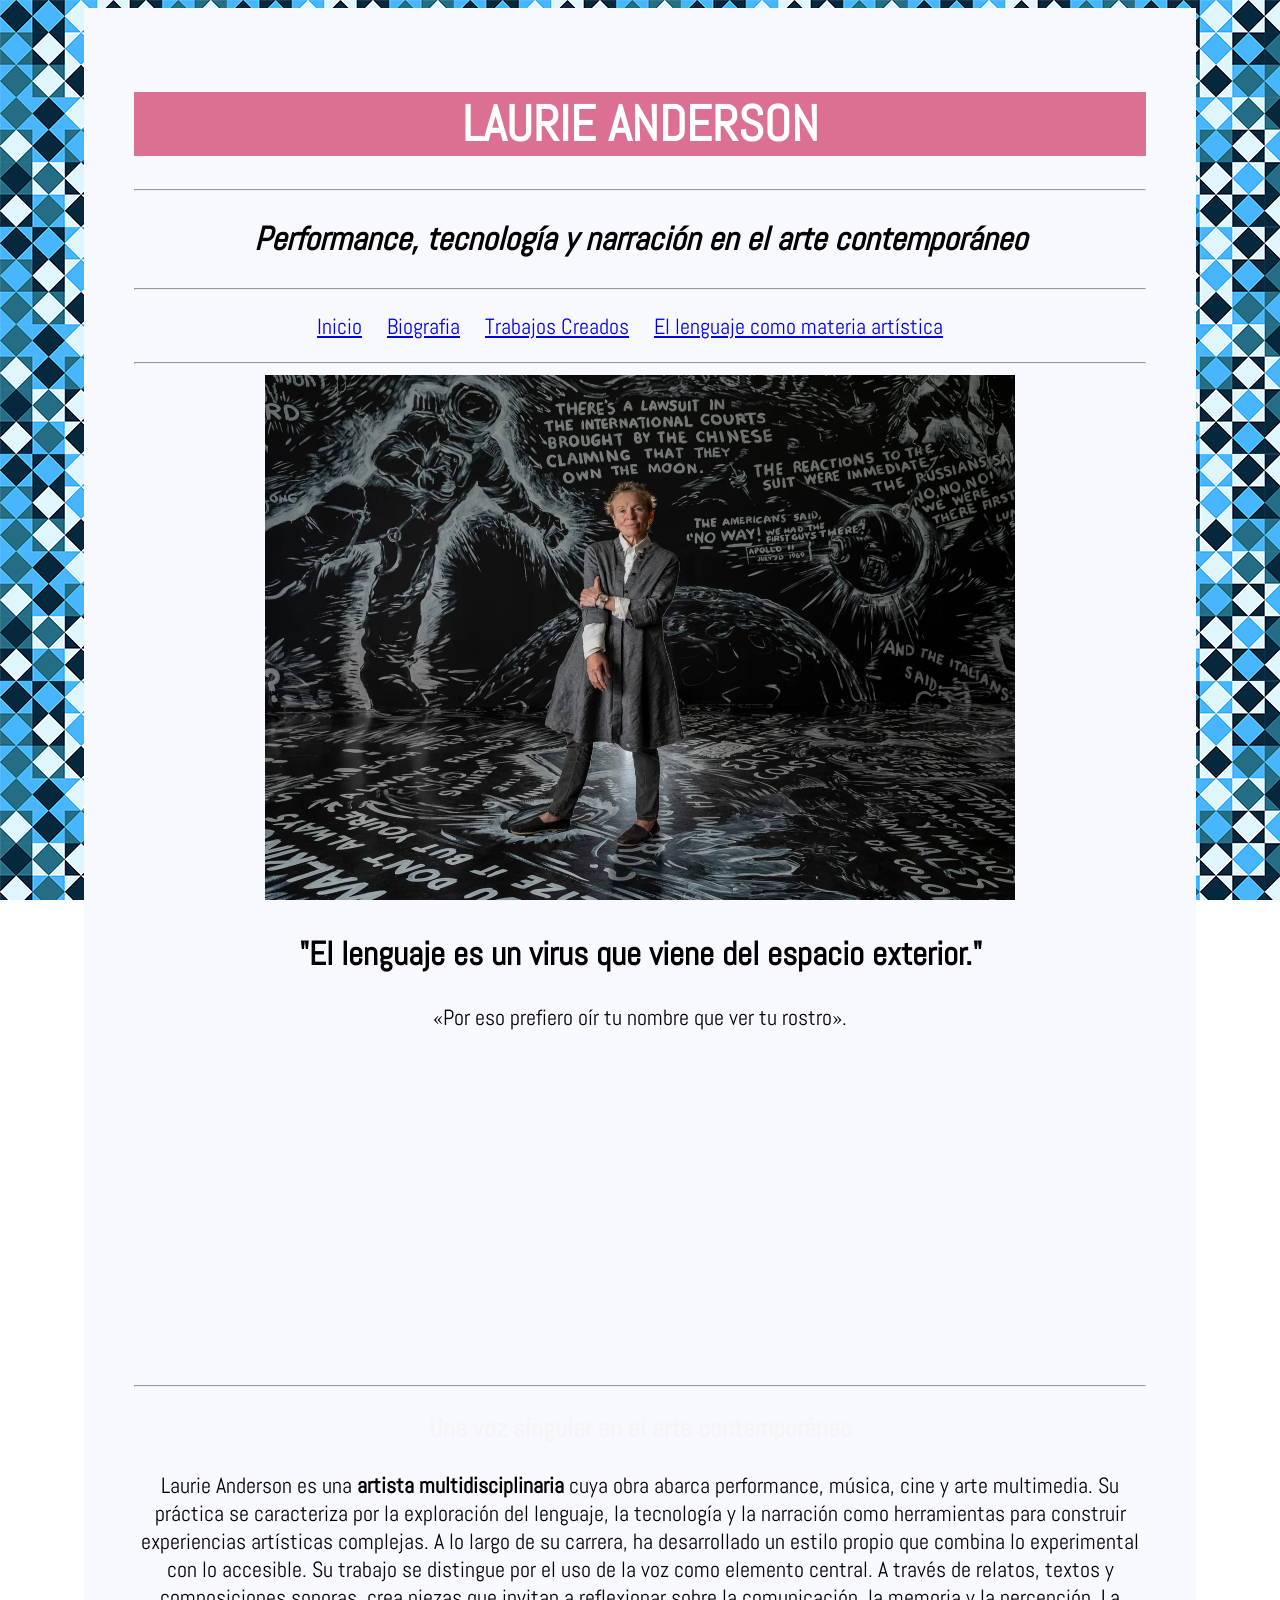
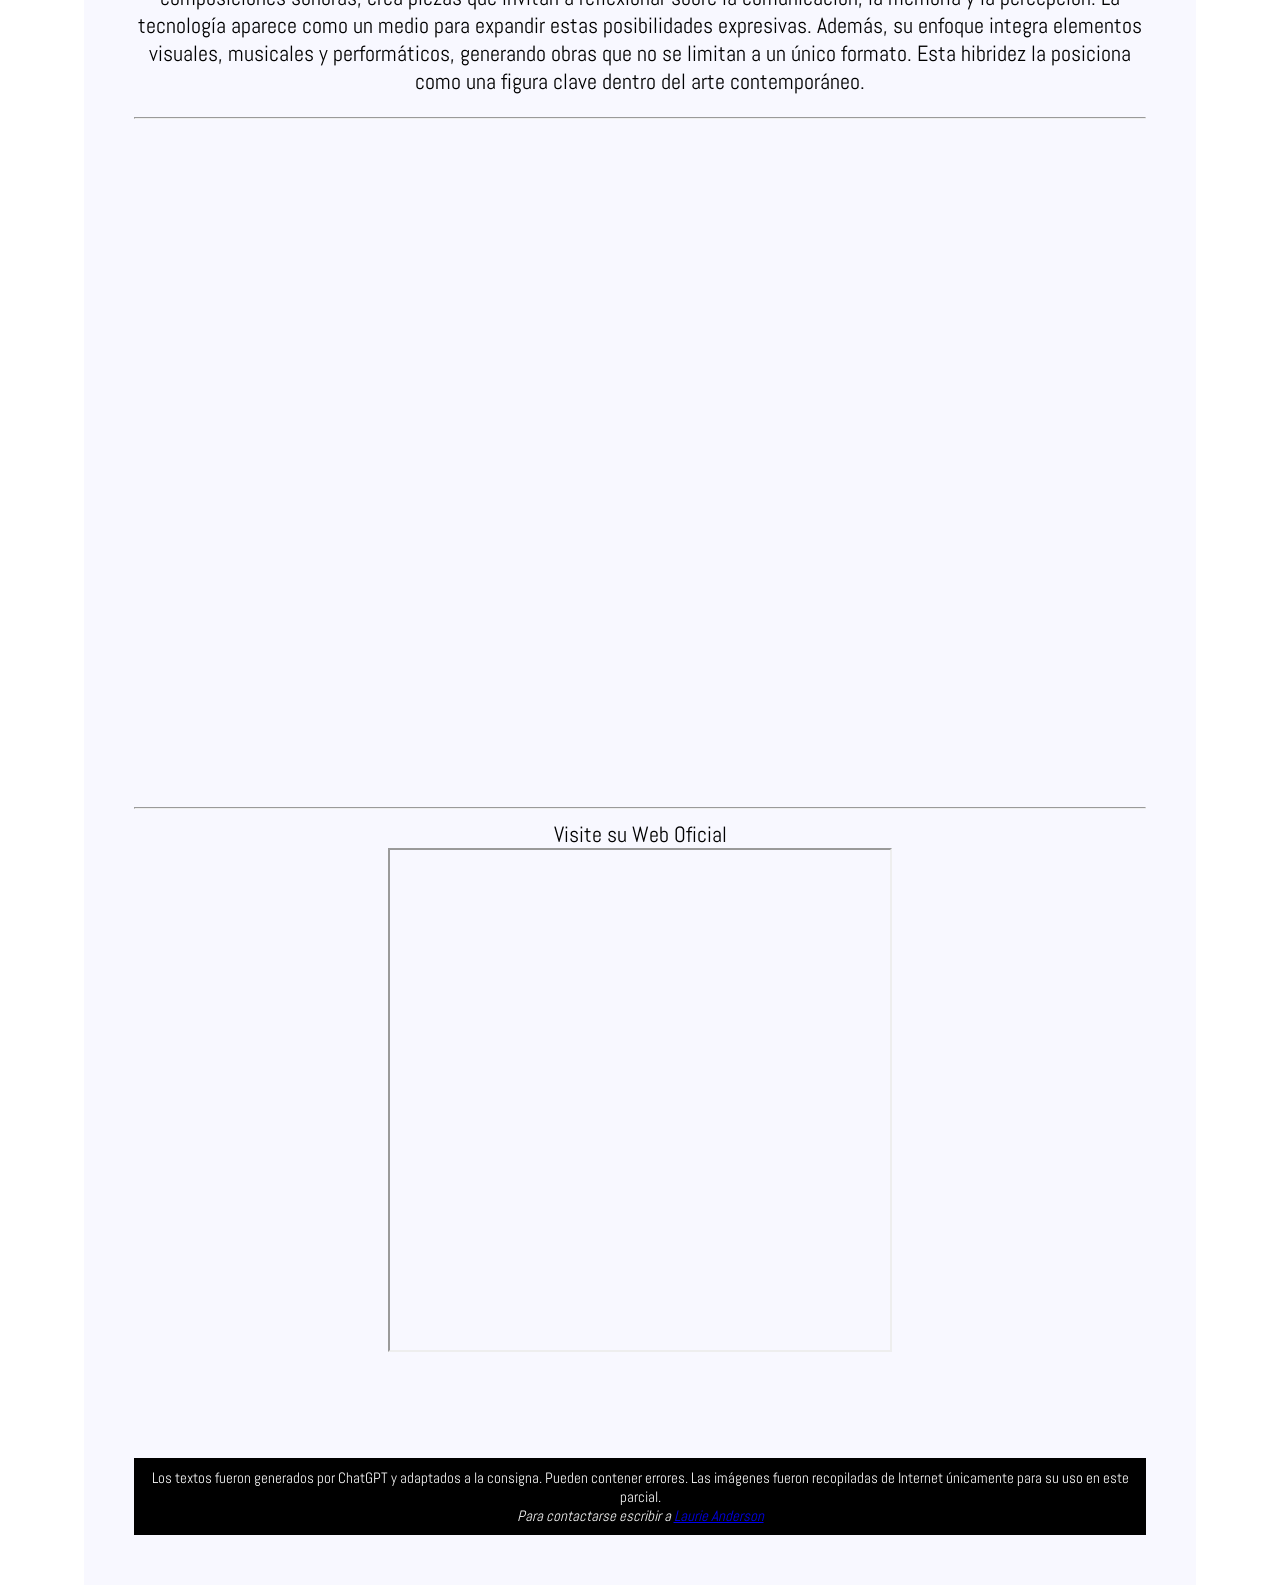
<file: index.html>
<!DOCTYPE html>
<html lang="es">
<head>
	<meta charset="utf-8">
	<meta name="viewport" content="width=device-width, initial-scale=1">
	<title>Laurie Anderson y su arte</title>
	<link rel="preconnect" href="https://fonts.googleapis.com">
    <link rel="preconnect" href="https://fonts.gstatic.com" crossorigin>
    <link href="https://fonts.googleapis.com/css2?family=Abel&display=swap" rel="stylesheet">
	 <link href="css/estilos.css" rel="stylesheet">
</head>
<body>
	<div class="contenedor">
		<header>
			<h1>LAURIE ANDERSON</h1>
			<hr>
			<h2><em>Performance, tecnología y narración en el arte contemporáneo</em></h2>
			<hr>
	
		</header>
		<nav>
	
			<ul class="menu">
				<li><a href="index.html">Inicio</a></li>
				<li><a href="biografia.html">Biografia</a></li>
				<li><a href="trabajos.html">Trabajos Creados</a></li>
				<li><a href="ellenguaje.html">El lenguaje como materia artística</a></li>
				
			</ul>
			<hr>
					<img src="img/laurie6.jpg" alt="laurie" height="525" width="750">
					<br>

		</nav>
		<main>
			<!-- corregido con ia-->
		<section>    
    <blockquote cite="https://es.wikipedia.org/wiki/Laurie_Anderson">
        <h2>"El lenguaje es un virus que viene del espacio exterior."</h2>
        <p>«Por eso prefiero oír tu nombre que ver tu rostro».</p>
    </blockquote>

    <aside>
        <iframe width="560" height="315" src="https://www.youtube.com/embed/1eTSL2kopP4?si=r3kSfjgJhQjzX08H" title="YouTube video player" frameborder="0" allow="accelerometer; autoplay; clipboard-write; encrypted-media; gyroscope; picture-in-picture; web-share" referrerpolicy="strict-origin-when-cross-origin" allowfullscreen></iframe>
    </aside>

<hr>
       <aside> 	<h3>Una voz singular en el arte contemporáneo</h3>

<p>Laurie Anderson es una <strong>artista multidisciplinaria</strong> cuya obra abarca performance, música, cine y arte multimedia. Su práctica se caracteriza por la exploración del lenguaje, la tecnología y la narración como herramientas para construir experiencias artísticas complejas. A lo largo de su carrera, ha desarrollado un estilo propio que combina lo experimental con lo accesible.

Su trabajo se distingue por el uso de la voz como elemento central. A través de relatos, textos y composiciones sonoras, crea piezas que invitan a reflexionar sobre la comunicación, la memoria y la percepción. La tecnología aparece como un medio para expandir estas posibilidades expresivas.

Además, su enfoque integra elementos visuales, musicales y performáticos, generando obras que no se limitan a un único formato. Esta hibridez la posiciona como una figura clave dentro del arte contemporáneo.</p><hr>
</aside>
</section> 
<iframe width="1120" height="660" src="https://www.youtube.com/embed/Vzt2p4XkKco?si=Zlcu8P-j3Z1R611k" title="YouTube video player" frameborder="0" allow="accelerometer; autoplay; clipboard-write; encrypted-media; gyroscope; picture-in-picture; web-share" referrerpolicy="strict-origin-when-cross-origin" allowfullscreen></iframe>

<hr>
Visite su Web Oficial
<br>
<iframe src="https://laurieanderson.com/" width="500" height="500"></iframe>
</div>
<div class="contenedor">
			<footer> Los textos fueron generados por ChatGPT y adaptados a la consigna. Pueden contener errores. Las imágenes fueron recopiladas de Internet únicamente para su uso en este parcial. 
			<address>Para contactarse escribir a <a href="mailto:laurie@artedigital.com">Laurie Anderson</a></address> 
			<!-- corregido con ia-->
		</footer>
	</div>
</body>
</html>
</file>
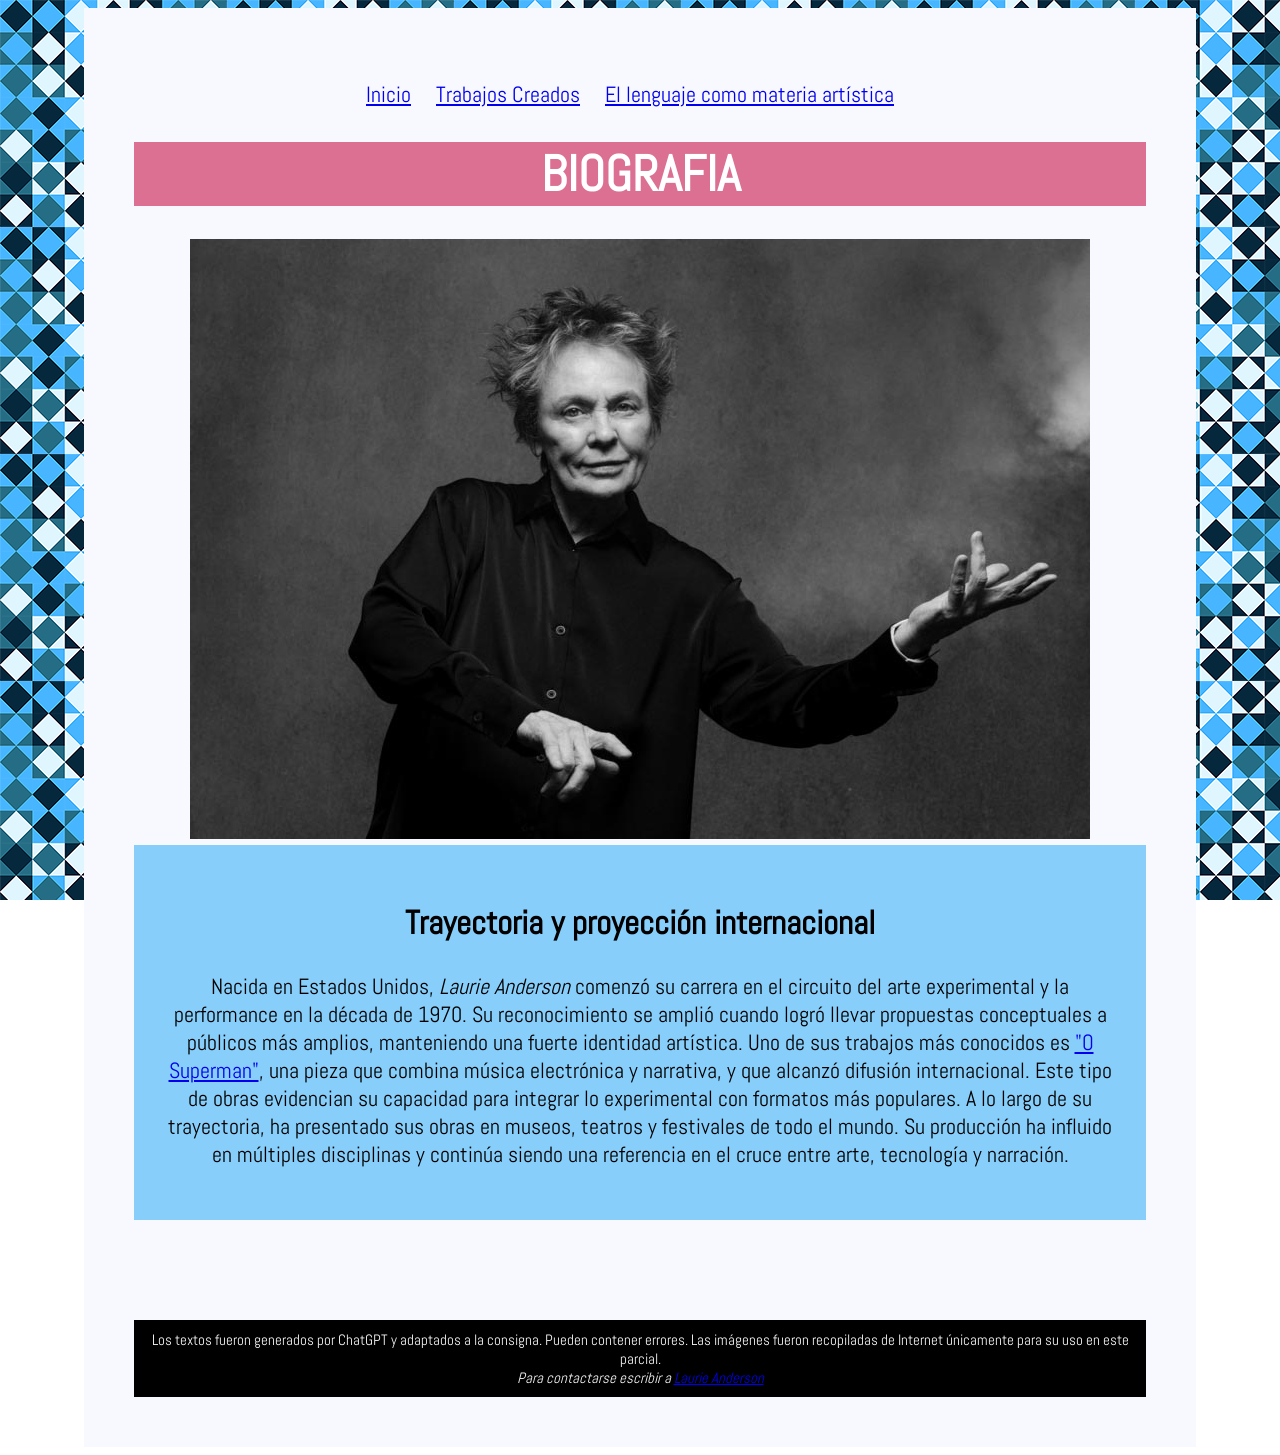
<file: biografia.html>
<!DOCTYPE html>

<html lang="es">

<head>

    <meta charset="UTF-8">
    <meta name="viewport" content="width=device-width, initial-scale=1">
    <title>Biografia</title>
    <link rel="preconnect" href="https://fonts.googleapis.com">
    <link rel="preconnect" href="https://fonts.gstatic.com" crossorigin>
    <link href="https://fonts.googleapis.com/css2?family=Abel&display=swap" rel="stylesheet">
     <link href="css/estilos.css" rel="stylesheet">
</head>

<body>
    <div class="contenedor">
 <ul class="menu">
   <li><a href="index.html">Inicio</a></li>
    <li><a href="trabajos.html">Trabajos Creados</a></li>
    <li><a href="ellenguaje.html">El lenguaje como materia artística</a></li>
</ul>
    <h1>BIOGRAFIA</h1>

   <section> <img src="img/anderson-1.jpg" alt="laurie"
    height="600" width="900">
   
<article> <h2>Trayectoria y proyección internacional</h2>

 <p>
Nacida en Estados Unidos, <em>Laurie Anderson</em> comenzó su carrera en el circuito del arte experimental y la performance en la década de 1970. Su reconocimiento se amplió cuando logró llevar propuestas conceptuales a públicos más amplios, manteniendo una fuerte identidad artística.

Uno de sus trabajos más conocidos es <a href="https://youtu.be/Vkfpi2H8tOE?si=rIwJZTuS_bqJP04x">"O Superman"</a>, una pieza que combina música electrónica y narrativa, y que alcanzó difusión internacional. Este tipo de obras evidencian su capacidad para integrar lo experimental con formatos más populares.

A lo largo de su trayectoria, ha presentado sus obras en museos, teatros y festivales de todo el mundo. Su producción ha influido en múltiples disciplinas y continúa siendo una referencia en el cruce entre arte, tecnología y narración.
</p>
</article>
</section>
</div>
<div class="contenedor">
            <footer> Los textos fueron generados por ChatGPT y adaptados a la consigna. Pueden contener errores. Las imágenes fueron recopiladas de Internet únicamente para su uso en este parcial. 
            <address>Para contactarse escribir a <a href="mailto:laurie@artedigital.com">Laurie Anderson</a></address>
        </footer>
    </div>
</body>
</html>
</file>
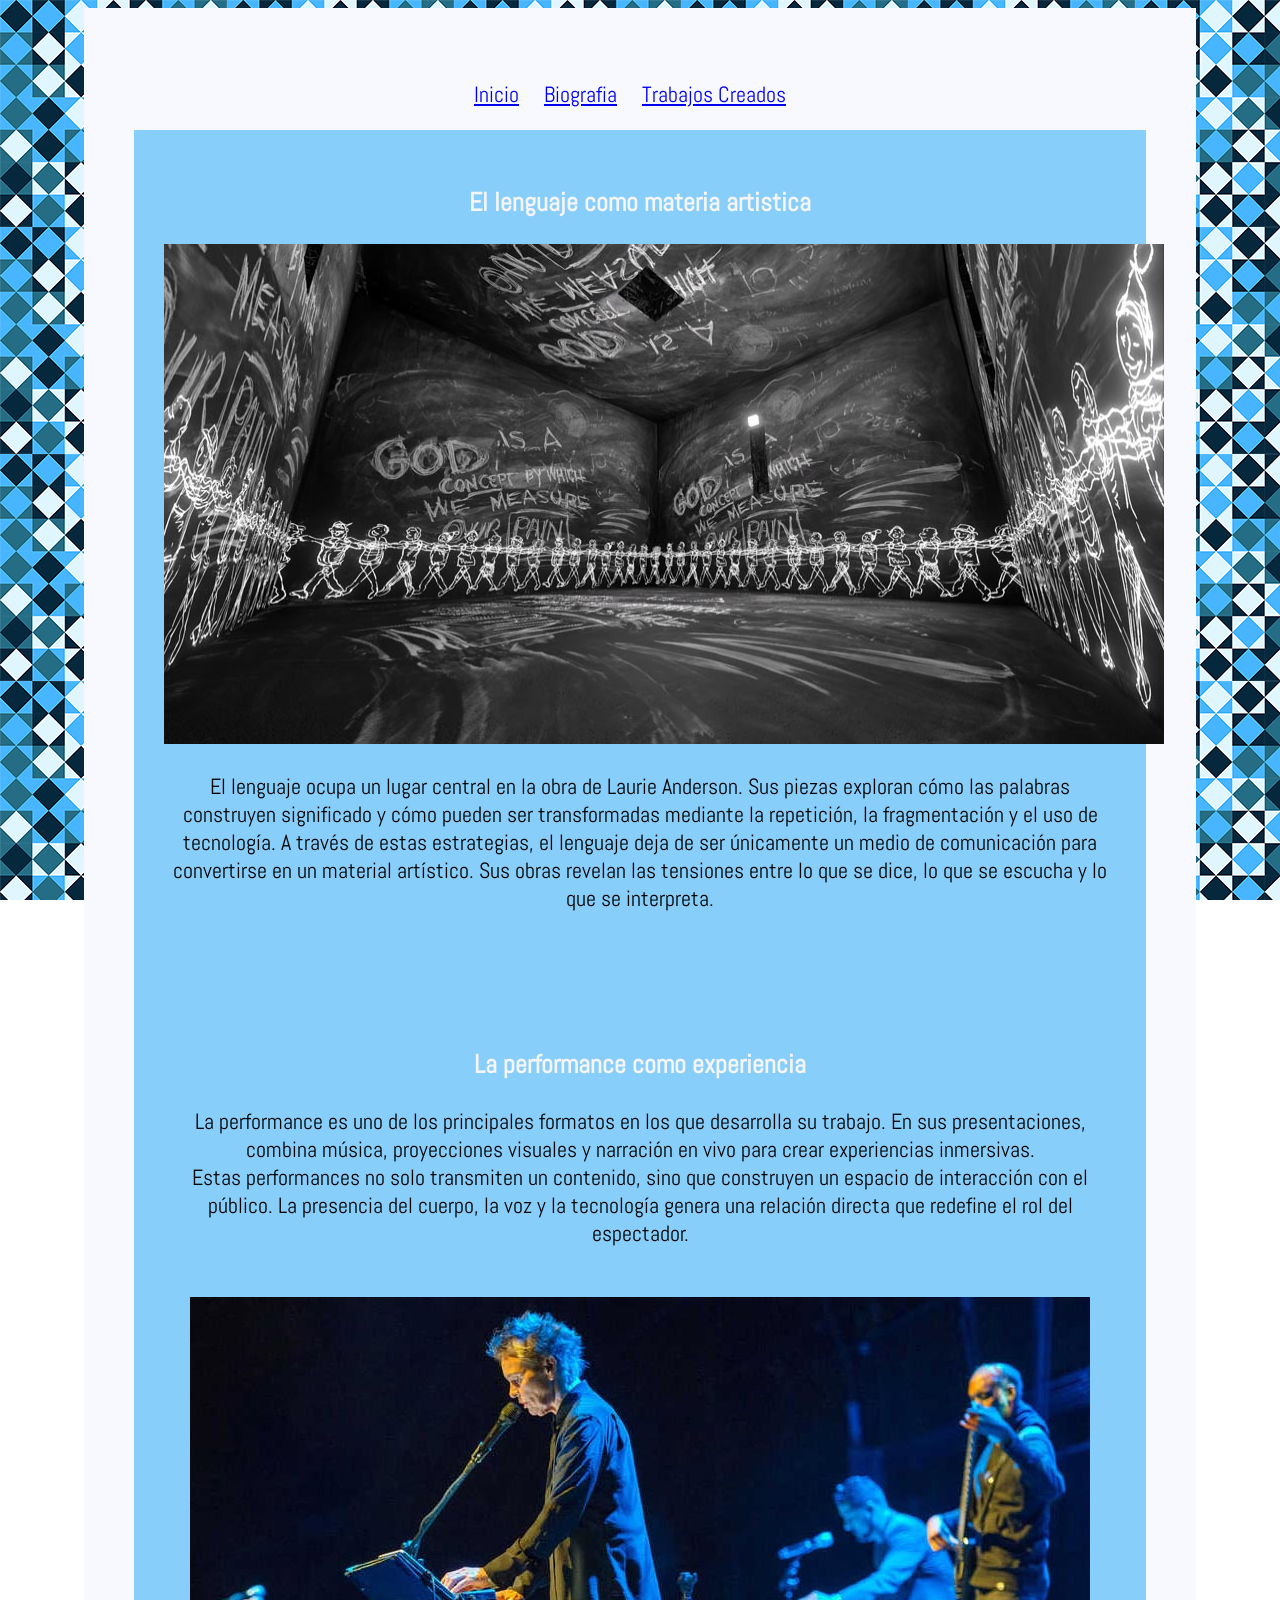
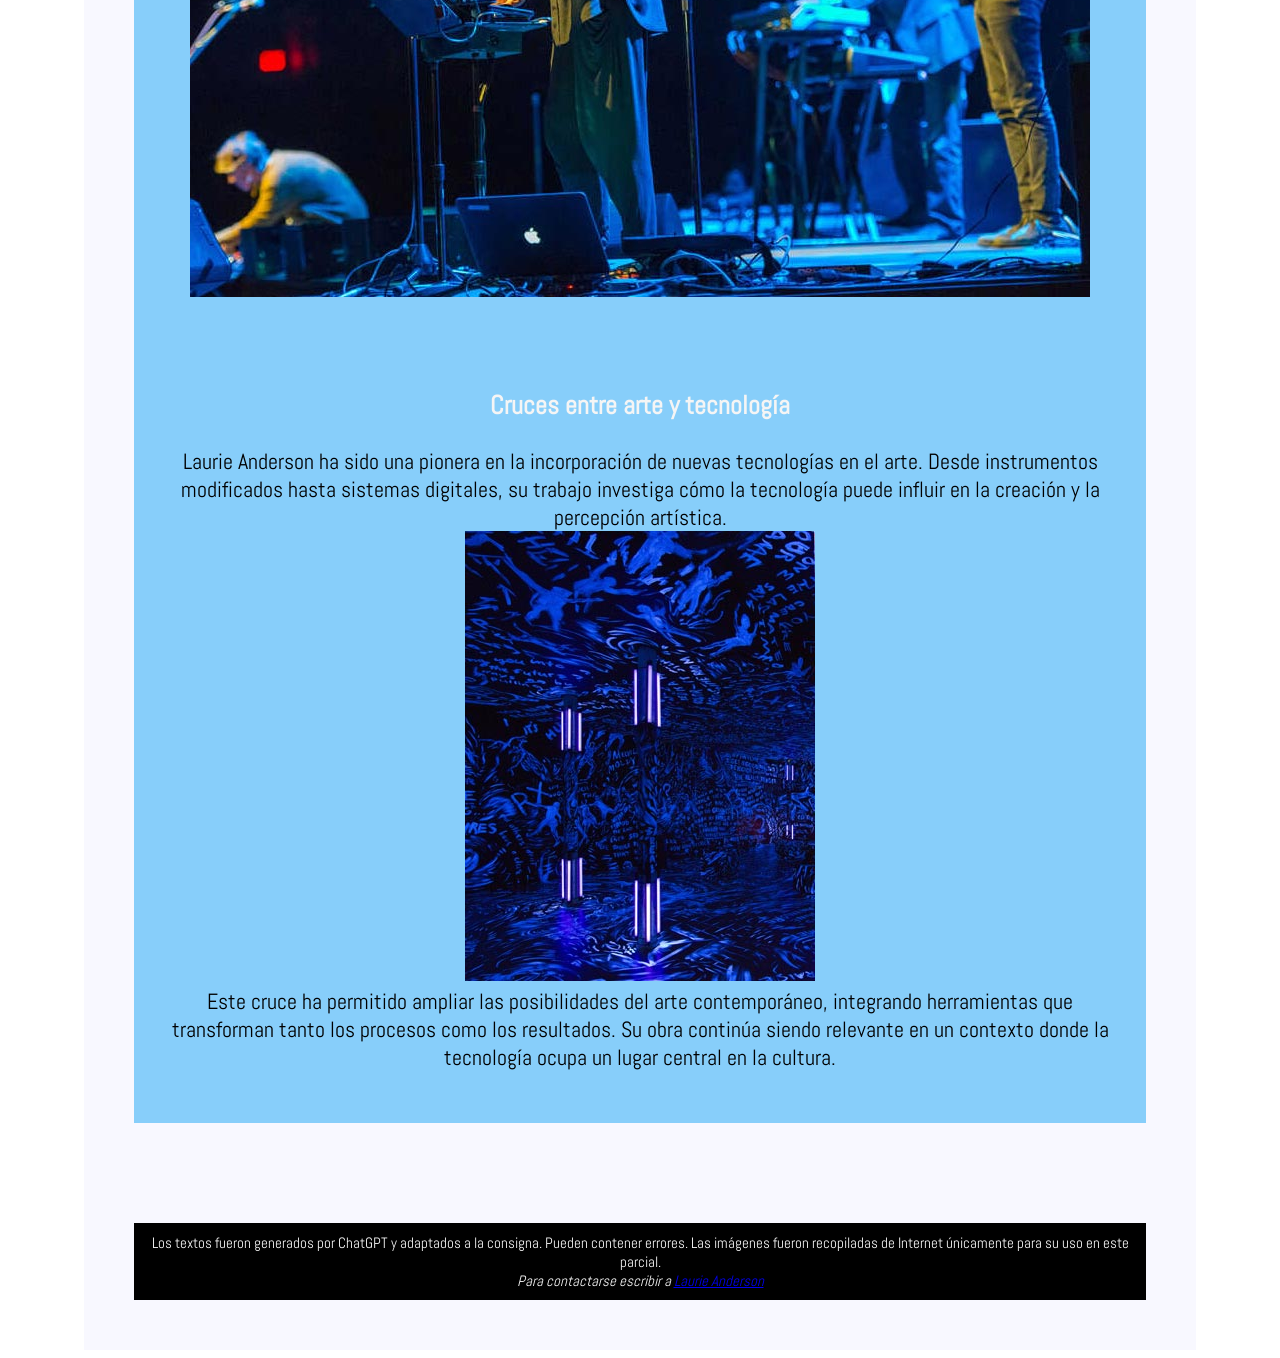
<file: ellenguaje.html>
<!DOCTYPE html>

<html lang="es">

<head>

    <meta charset="UTF-8">
    <meta name="viewport" content="width=device-width, initial-scale=1">
  <title>El lenguaje como materia artistica</title>
  <link rel="preconnect" href="https://fonts.googleapis.com">
    <link rel="preconnect" href="https://fonts.gstatic.com" crossorigin>
    <link href="https://fonts.googleapis.com/css2?family=Abel&display=swap" rel="stylesheet">
   <link href="css/estilos.css" rel="stylesheet">

</head>

<body>
  <div class="contenedor">
<ul class="menu">
   <li><a href="index.html">Inicio</a></li>
                <li><a href="biografia.html">Biografia</a></li>
            <li><a href="trabajos.html">Trabajos Creados</a></li>
          </ul>
<main>
  <section> 

<article>
<h3>El lenguaje como materia artistica</h3>
<img src="img/conga13.jpg" alt="laurie"
height="500" width="1000">
<p>El lenguaje ocupa un lugar central en la obra de Laurie Anderson. Sus piezas exploran cómo las palabras construyen significado y cómo pueden ser transformadas mediante la repetición, la fragmentación y el uso de tecnología.

A través de estas estrategias, el lenguaje deja de ser únicamente un medio de comunicación para convertirse en un material artístico. Sus obras revelan las tensiones entre lo que se dice, lo que se escucha y lo que se interpreta.</p><br>
</article>

<article>
  <h3>La performance como experiencia</h3>


<p>La performance es uno de los principales formatos en los que desarrolla su trabajo. En sus presentaciones, combina música, proyecciones visuales y narración en vivo para crear experiencias inmersivas.<br>

Estas performances no solo transmiten un contenido, sino que construyen un espacio de interacción con el público. La presencia del cuerpo, la voz y la tecnología genera una relación directa que redefine el rol del espectador.</p><br>

<img src="img/anderson-2.jpg" alt="laurie"
 height="600" width="900">
 <br>
</article>

<article>
<h3>Cruces entre arte y tecnología</h3>


<p>Laurie Anderson ha sido una pionera en la incorporación de nuevas tecnologías en el arte. Desde instrumentos modificados hasta sistemas digitales, su trabajo investiga cómo la tecnología puede influir en la creación y la percepción artística.<br>
<img src="img/anderson-4.jpg" alt="laurie"
    height="450" width="350">  
<br>
Este cruce ha permitido ampliar las posibilidades del arte contemporáneo, integrando herramientas que transforman tanto los procesos como los resultados. Su obra continúa siendo relevante en un contexto donde la tecnología ocupa un lugar central en la cultura.

</p>
</article>
</section>
</div>
<div class="contenedor">
          <footer> Los textos fueron generados por ChatGPT y adaptados a la consigna. Pueden contener errores. Las imágenes fueron recopiladas de Internet únicamente para su uso en este parcial. 
      <address>Para contactarse escribir a <a href="mailto:laurie@artedigital.com">Laurie Anderson</a></address>
    </footer>
          </body>
          </html>
</file>
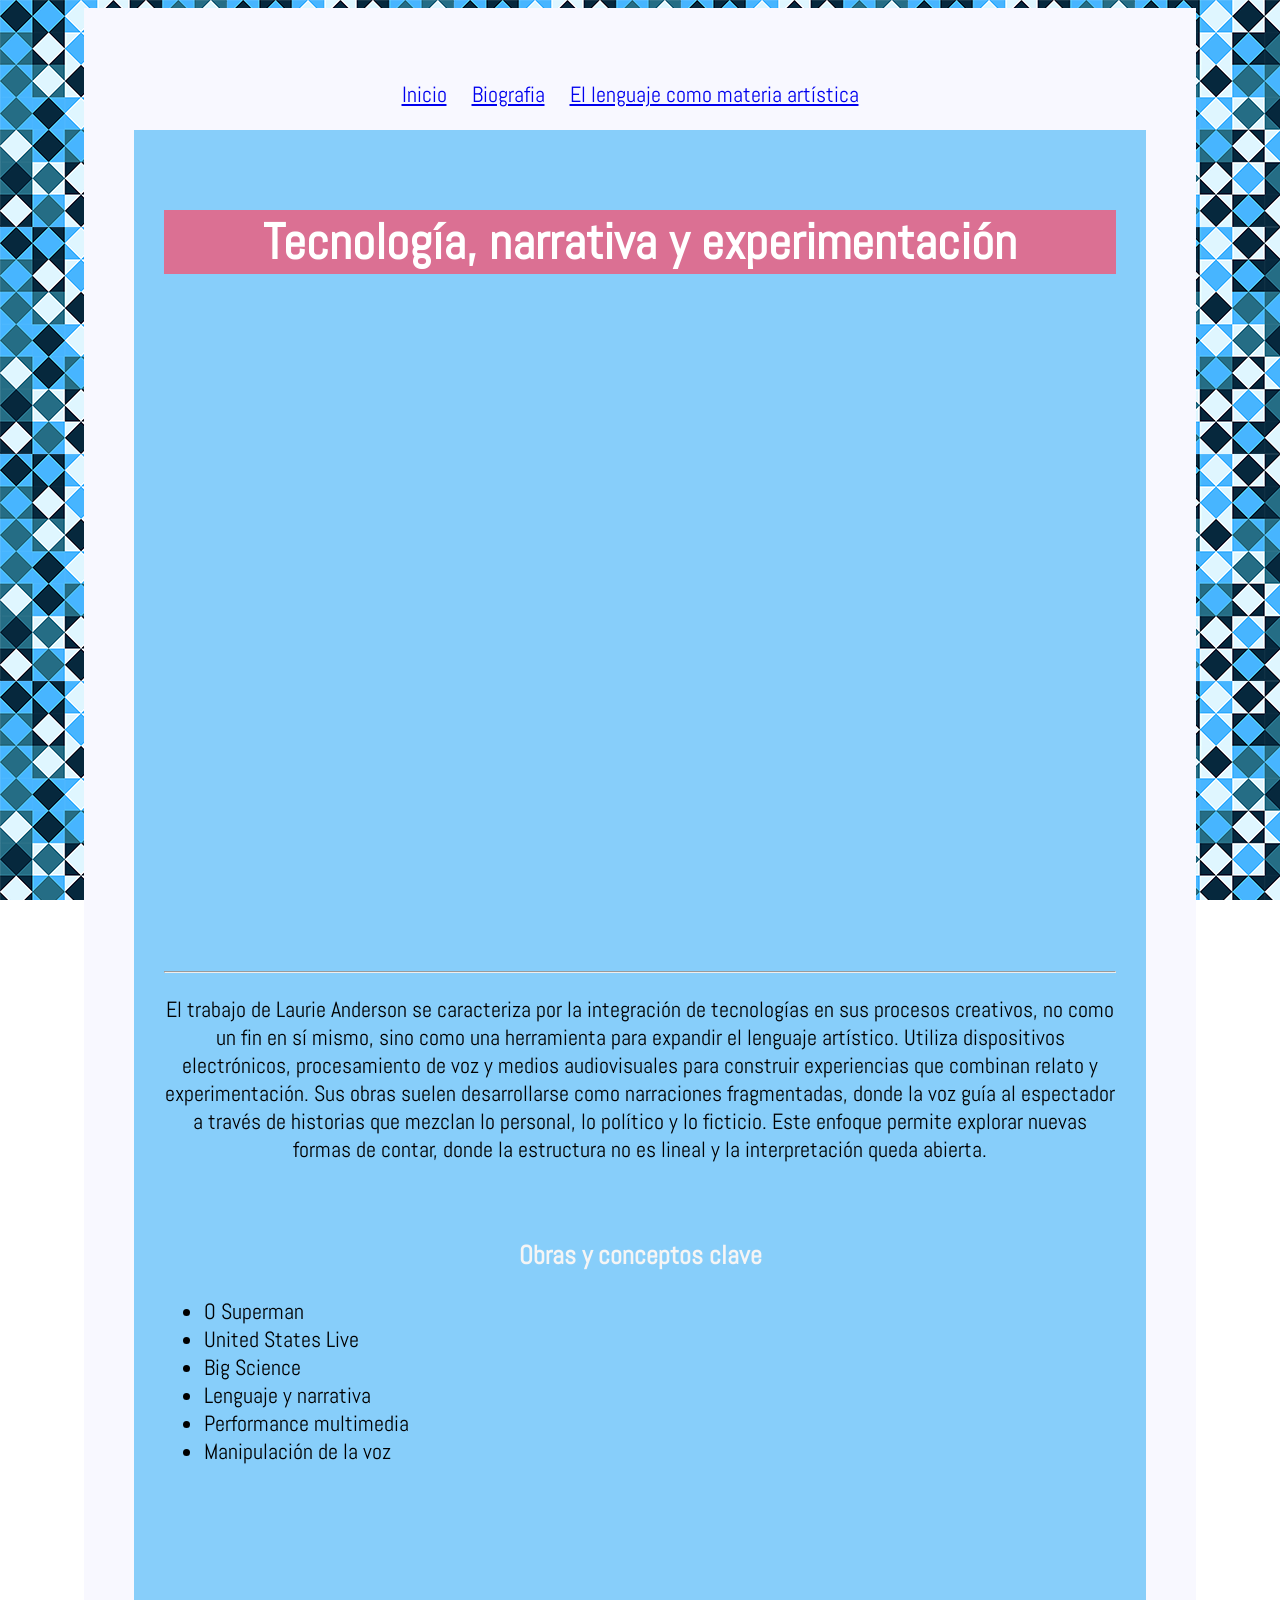
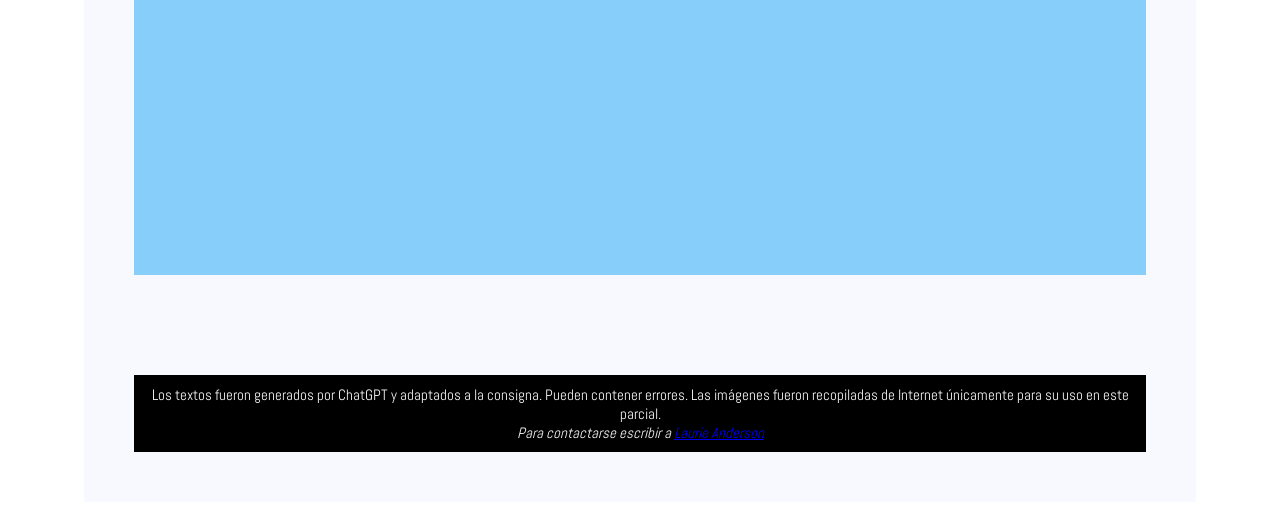
<file: trabajos.html>
<!DOCTYPE html>

<html lang="es">

<head>

    <meta charset="UTF-8">
    <meta name="viewport" content="width=device-width, initial-scale=1">
    <title>Tecnología, narrativa y experimentación</title>
    <link rel="preconnect" href="https://fonts.googleapis.com">
    <link rel="preconnect" href="https://fonts.gstatic.com" crossorigin>
    <link href="https://fonts.googleapis.com/css2?family=Abel&display=swap" rel="stylesheet">
     <link href="css/estilos.css" rel="stylesheet">

    <title> TRABAJOS</title>
<link href="css/estilos.css" rel="stylesheet">
</head>

<body>
    <div class="contenedor">

   <ul class="menu">
    <li> <a href="index.html">Inicio</a></li>
                <li><a href="biografia.html">Biografia</a></li>
                <li><a href="ellenguaje.html">El lenguaje como materia artística</a></li>
</ul>
    <section> <article> <h1>Tecnología, narrativa y experimentación</h1>

    <iframe width="1120" height="630" src="https://www.youtube.com/embed/Vkfpi2H8tOE?si=M4ddQsZOUFGL7Ppl" title="YouTube video player" frameborder="0" allow="accelerometer; autoplay; clipboard-write; encrypted-media; gyroscope; picture-in-picture; web-share" referrerpolicy="strict-origin-when-cross-origin" allowfullscreen></iframe>
    <hr>

<p>El trabajo de Laurie Anderson se caracteriza por la integración de tecnologías en sus procesos creativos, no como un fin en sí mismo, sino como una herramienta para expandir el lenguaje artístico. Utiliza dispositivos electrónicos, procesamiento de voz y medios audiovisuales para construir experiencias que combinan relato y experimentación.

Sus obras suelen desarrollarse como narraciones fragmentadas, donde la voz guía al espectador a través de historias que mezclan lo personal, lo político y lo ficticio. Este enfoque permite explorar nuevas formas de contar, donde la estructura no es lineal y la interpretación queda abierta.</p><br>


<h3>Obras y conceptos clave</h3>
<!--agrego class obras para que me quede la lista a la izquierda editado en css-->
<ul class="obras">
    <li>O Superman</li>
    <li>United States Live</li>
    <li>Big Science</li>
    <li>Lenguaje y narrativa</li>
    <li>Performance multimedia</li>
    <li>Manipulación de la voz</li>
</ul>
<!--agregue audio de spotify-->
<iframe data-testid="embed-iframe" style="border-radius:12px" src="https://open.spotify.com/embed/artist/5hqB3Fxgin9YGYa0mIGf1G?utm_source=generator&theme=0" width="100%" height="352" frameBorder="0" allowfullscreen="" allow="autoplay; clipboard-write; encrypted-media; fullscreen; picture-in-picture" loading="lazy"></iframe>
</article>
</section>
</div>
<div class="contenedor">
        <footer> Los textos fueron generados por ChatGPT y adaptados a la consigna. Pueden contener errores. Las imágenes fueron recopiladas de Internet únicamente para su uso en este parcial. 
            <address>Para contactarse escribir a <a href="mailto:laurie@artedigital.com">Laurie Anderson</a></address>
        </footer>
    </div>
</body>
</html>
</file>
<file: css/estilos.css>
/* tipografia */
  .abel-regular {
  font-family: "Abel", sans-serif;
  font-weight: 400;
  font-style: normal;
}

/* imagen de fondo */
body {
  font-family: "Abel", sans-serif;
    background-image: url(../img/fondo.png); 
    background-repeat: repeat; 
    background-attachment: fixed; 
    font-size: 22px
   
  }
/*coloco unfondo blanco transparente para que se vea la imagen de fondo*/
.contenedor {
    background-color: ghostwhite; 
   padding: 50px;
   width: 80%;
   margin: auto;
   text-align: center;

}
/*alineacion de menu ya que hay otro ul de obras que van con viñetas*/
.menu{
  list-style: none;
  text-align: center;
  padding: 0;
}
.menu li{
  display: inline-block;
margin-right: 20px;
}

.obras{
 
  text-align: left;

}
.obras li{
  display: list-item;
}

h3
{color: whitesmoke;
}

h1
{
  background-color: palevioletred;
color: white;
font-size: 50px;
}

footer{
    background-color: black;
    padding: 10px;
    color: whitesmoke;
    font-size: 15px;
}
address{
    background-color: black;
    color: whitesmoke;
}


div {
    padding: 2rem; 
}
/*despues de releer las indicaciones del parcial modificque y agregue mas article y ademas estilos para que se diferencien*/
article {
  background-color: lightskyblue;
  padding: 30px;
  margin: auto;
  

}
</file>
